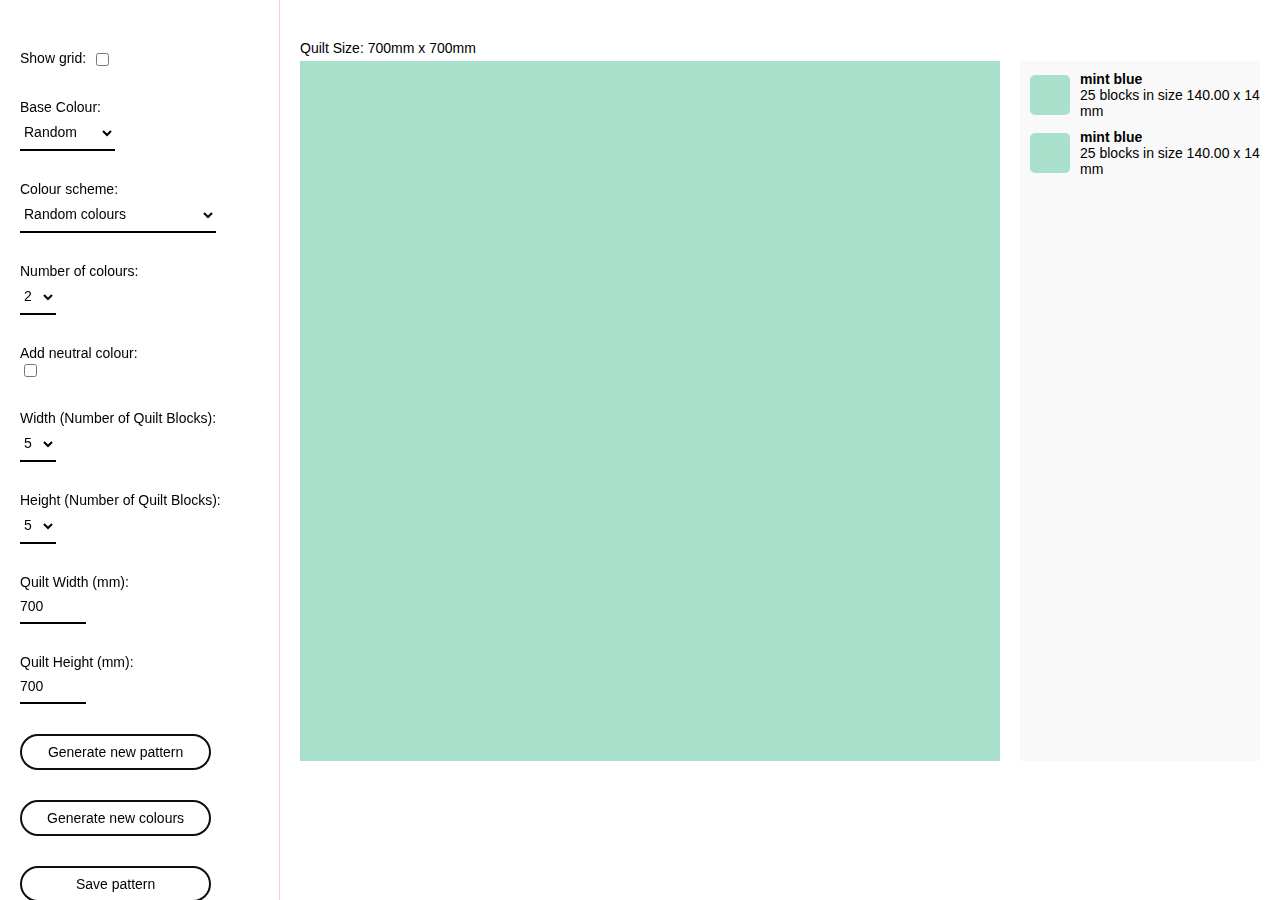
<file: quilt/index.html>
<!DOCTYPE html>
<html lang="de">
  <head>
    <meta charset="utf-8" />
    <meta name="description" content="Quilt Colour Designer" />
    <meta name="viewport" content="width=device-width, initial-scale=1" />

    <title>Quilt Colour Designer</title>

    <link rel="stylesheet" href="CSS/styles.css" />
    <link rel="icon" href="favicon.ico" />
  </head>
  <body>
    <nav id="sidebar">
      <div class="option grid">
        <label for="show-grid">Show grid:</label>
        <input type="checkbox" id="show-grid" onchange="toggleGrid()" />
      </div>

      <div class="option">
        <label for="base-color-select">Base Colour:</label>
        <select id="base-color-select" onchange="generateNewColors()">
          <option value="random">Random</option>
          <!-- Die Optionen werden dynamisch hinzugefügt -->
        </select>
      </div>

      <div class="option">
        <label for="harmony-select">Colour scheme:</label>
        <select
          id="harmony-select"
          onchange="updateColorCountOptions(); generateNewColors()"
        >
          <option value="random">Random colours</option>
          <option value="monochromatic">Monochromatic colours</option>
          <option value="analogous">Analog colours</option>
          <option value="complementary">Complementary colours</option>
          <option value="split-complementary">
            Split complementary colours
          </option>
          <option value="triadic">Triadic colours</option>
          <option value="tetradic">Tetradic colours</option>
          <option value="square">Square colours</option>
        </select>
      </div>

      <div class="option">
        <label for="color-count">Number of colours:</label>
        <select id="color-count" onchange="generateNewColors()">
          <!-- Die Optionen werden dynamisch hinzugefügt -->
        </select>
      </div>

      <div class="option" id="distribution-option" style="display: none">
        <label for="enable-distribution"
          >Activate harmonious color distribution:</label
        >
        <input
          type="checkbox"
          id="enable-distribution"
          onchange="generatePattern()"
        />
      </div>

      <div class="option" id="neutral-checkbox-container">
        <label for="neutral-checkbox">Add neutral colour:</label>
        <input
          type="checkbox"
          id="neutral-checkbox"
          onchange="generateNewColors()"
        />
      </div>

      <div class="option">
        <label for="grid-width">Width (Number of Quilt Blocks):</label>
        <select id="grid-width" onchange="generatePattern()">
          <option value="5">5</option>
          <option value="2">2</option>
          <option value="3">3</option>
          <option value="4">4</option>
          <option value="6">6</option>
          <option value="7">7</option>
          <option value="8">8</option>
          <option value="9">9</option>
          <option value="10">10</option>
          <option value="15">15</option>
          <option value="20">20</option>
        </select>
      </div>

      <div class="option">
        <label for="grid-height">Height (Number of Quilt Blocks):</label>
        <select id="grid-height" onchange="generatePattern()">
          <option value="5">5</option>
          <option value="2">2</option>
          <option value="3">3</option>
          <option value="4">4</option>
          <option value="6">6</option>
          <option value="7">7</option>
          <option value="8">8</option>
          <option value="9">9</option>
          <option value="10">10</option>
          <option value="15">15</option>
          <option value="20">20</option>
        </select>
      </div>

      <div class="option">
        <label for="canvas-width">Quilt Width (mm):</label>
        <input
          type="number"
          id="canvas-width"
          value="700"
          min="100"
          max="2590"
          onchange="updateCanvasSize()"
        />
      </div>

      <div class="option">
        <label for="canvas-height">Quilt Height (mm):</label>
        <input
          type="number"
          id="canvas-height"
          value="700"
          min="100"
          max="2540"
          onchange="updateCanvasSize()"
        />
      </div>

      <div class="option">
        <button onclick="generatePattern()">Generate new pattern</button>
      </div>
      <div class="option">
        <button onclick="generateNewColors()">Generate new colours</button>
      </div>
      <div class="option"></div>
      <button onclick="saveCanvas()">Save pattern</button>
      <div class="option">
        <button onclick="openModal()">
          Save pattern and colour information
        </button>
      </div>
    </nav>

    <main id="main-content">
      <!-- Bereich für die Canvas-Größe -->
      <div class="size" id="canvas-size-info"></div>
      <div id="canvas-container">
        <canvas id="canvas" width="700" height="700"></canvas>
        <div id="color-info"></div>
      </div>
    </main>

    <!-- Modal for title input -->
    <div
      id="title-modal"
      style="
        display: none;
        position: fixed;
        top: 0;
        left: 0;
        width: 100%;
        height: 100%;
        background: rgba(0, 0, 0, 0.5);
        justify-content: center;
        align-items: center;
      "
    >
      <div
        style="
          background: white;
          padding: 20px;
          border-radius: 5px;
          text-align: center;
        "
      >
        <h3>Enter Title</h3>
        <input
          type="text"
          id="title-input"
          placeholder="Enter your title here"
          style="width: 100%; padding: 10px; margin-bottom: 10px"
        />
        <button onclick="submitTitle()">Submit</button>
        <button onclick="closeModal()">Cancel</button>
      </div>
    </div>

    <!-- <script src="JS/colors_barragan.js"></script> -->
    <!-- <script src="JS/colors_lecorbusier.js"></script> -->
    <script src="JS/colors_selfmade_wonames.js"></script>
    <!-- <script src="JS/colors.js"></script>  -->
    <script src="JS/main.js"></script>
  </body>
</html>
</file>
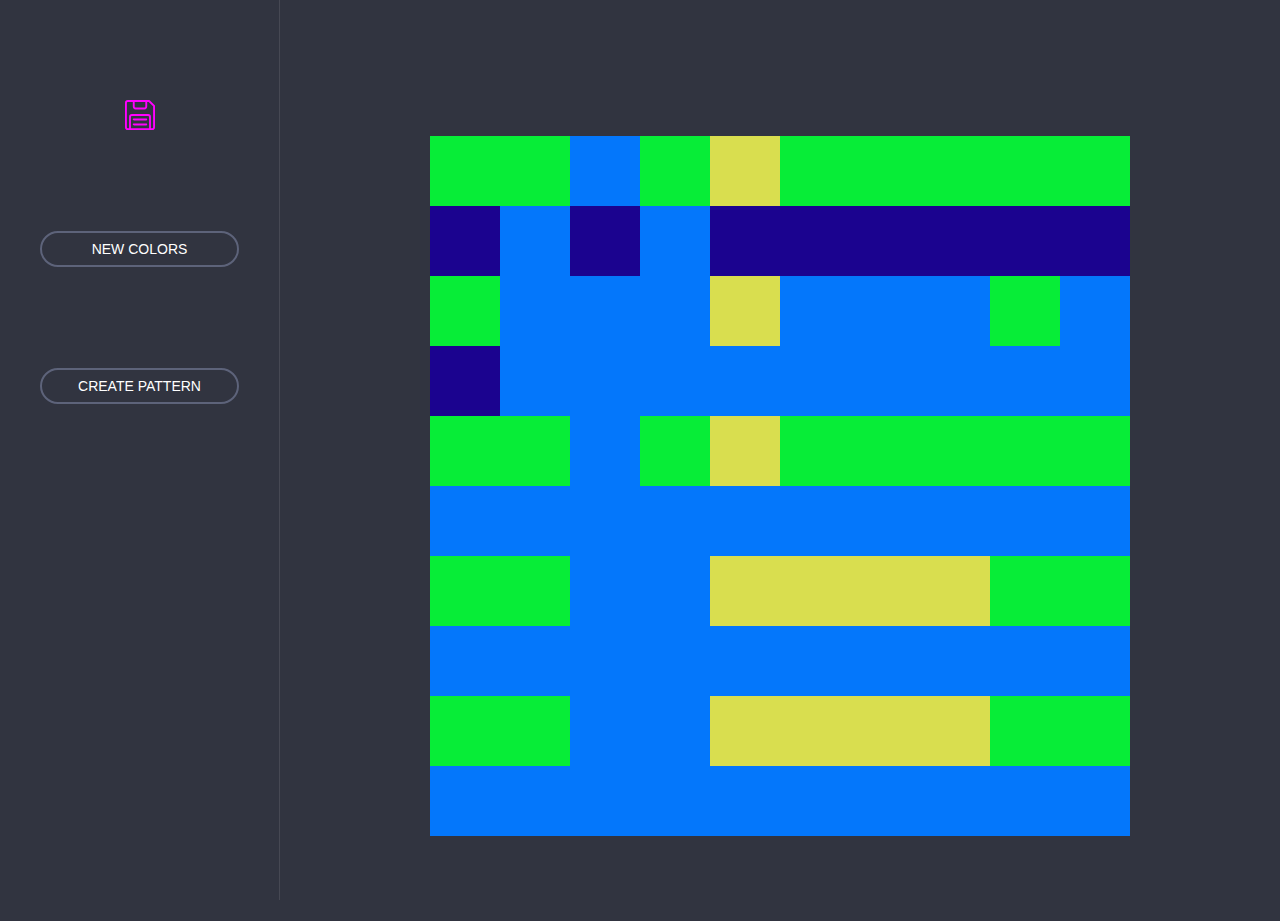
<file: quiltpattern/color.html>
<!doctype html>
<html lang="en">

<head>
  <meta charset="utf-8">
  <meta name="description" content="Learn to Code 💻 Learn to Weave 🧵">
  <meta name="viewport" content="width=device-width, initial-scale=1">

  <title>Quilt Patterns</title>

  <link rel="stylesheet" href="CSS/stylecolor.css">
  <link rel="icon" href="favicon.ico">
</head>

<body>
  <section class="options">

    <!--<div id="opti">
      THIS TOOL IS OPTIMIZED FOR LARGE SCREENS.
    </div>-->


    <!--
    <br>

    <div><a href="../index.html" class="back">HOME</a></div>
    -->
    <div class="option pad-top-30" id="menu">

      <img src="IMAGES/save-button.svg" alt="save-button" id="saveImg" onclick="saveImage()">
      <!--<a href="information.html"><img src="IMAGES/info-button.svg" alt="info-button" id="info-button"></a>-->
    </div>

    <br>


    <!--
    <div class="option pad-top-50 pad-bot-30">
      <span>COLOR 1</span><input type="color" id="col1" value="#313400" class="float-right">
    </div>
    <div class="option pad-bot-30">
      <span>COLOR 2</span><input type="color" id="col2" value="#313400" class="float-right">
    </div>
    <div class="option pad-bot-30">
      <span>COLOR 3</span><input type="color" id="col3" value="#313400" class="float-right">
    </div>
    <div class="option pad-bot-30">
      <span>COLOR 4</span><input type="color" id="col4" value="#313400" class="float-right">
    </div>
    <div class="option pad-bot-50">
      <span>COLOR 5</span><input type="color" id="col5" value="#313400" class="float-right">
    </div>

    <br>

    <div>
      OR CHOOSE RANDOM COLORS
    </div>

    <br />-->


    <div class="option center">
      <button type="button" class="btn patternBtn" id="randCol" onclick="randomColor()">NEW COLORS</button>
    </div>

    <br />

    <div class="option center">
      <button type="button" class="btn patternBtn" id="patternNoStroke" onclick="makePatternNoStroke()">CREATE
        PATTERN</button>
    </div>



  </section>

  <br>

  <div class="centered pad-top-30" id="canvas-container">
    <canvas id="colorCanvas">
      Your browser does not support the HTML5 canvas tag.
    </canvas>
  </div>




  <script src="JS/color.js"></script>
  <script src="JS/script.js"></script>

</body>

</html>
</file>
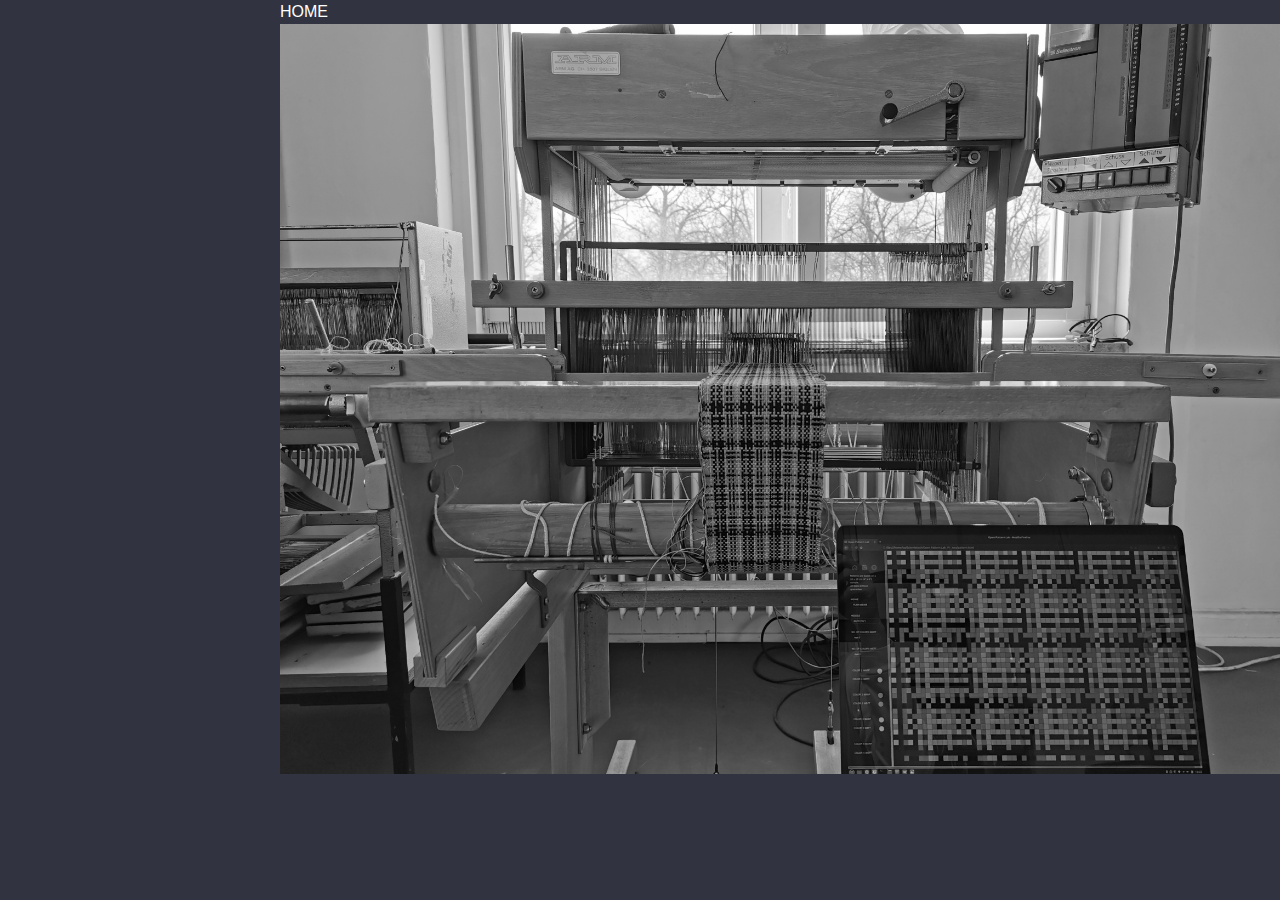
<file: wovenpatterns/info.html>
<!DOCTYPE html>
<html lang="en">

<head>
    <meta charset="UTF-8">
    <meta http-equiv="X-UA-Compatible" content="IE=edge">
    <meta name="viewport" content="width=device-width, initial-scale=1.0">
    <title>Woven patterns</title>
    <link rel="stylesheet" href="CSS/style.css">

    <link rel="icon" href="favicon.ico">
</head>

<body>
    <a href="./pattern.html" class="back">HOME</a>
    <img class="loom-img" src="IMAGES/img4.jpg" alt="Image from Weaving Loom">
</body>

</html>
</file>
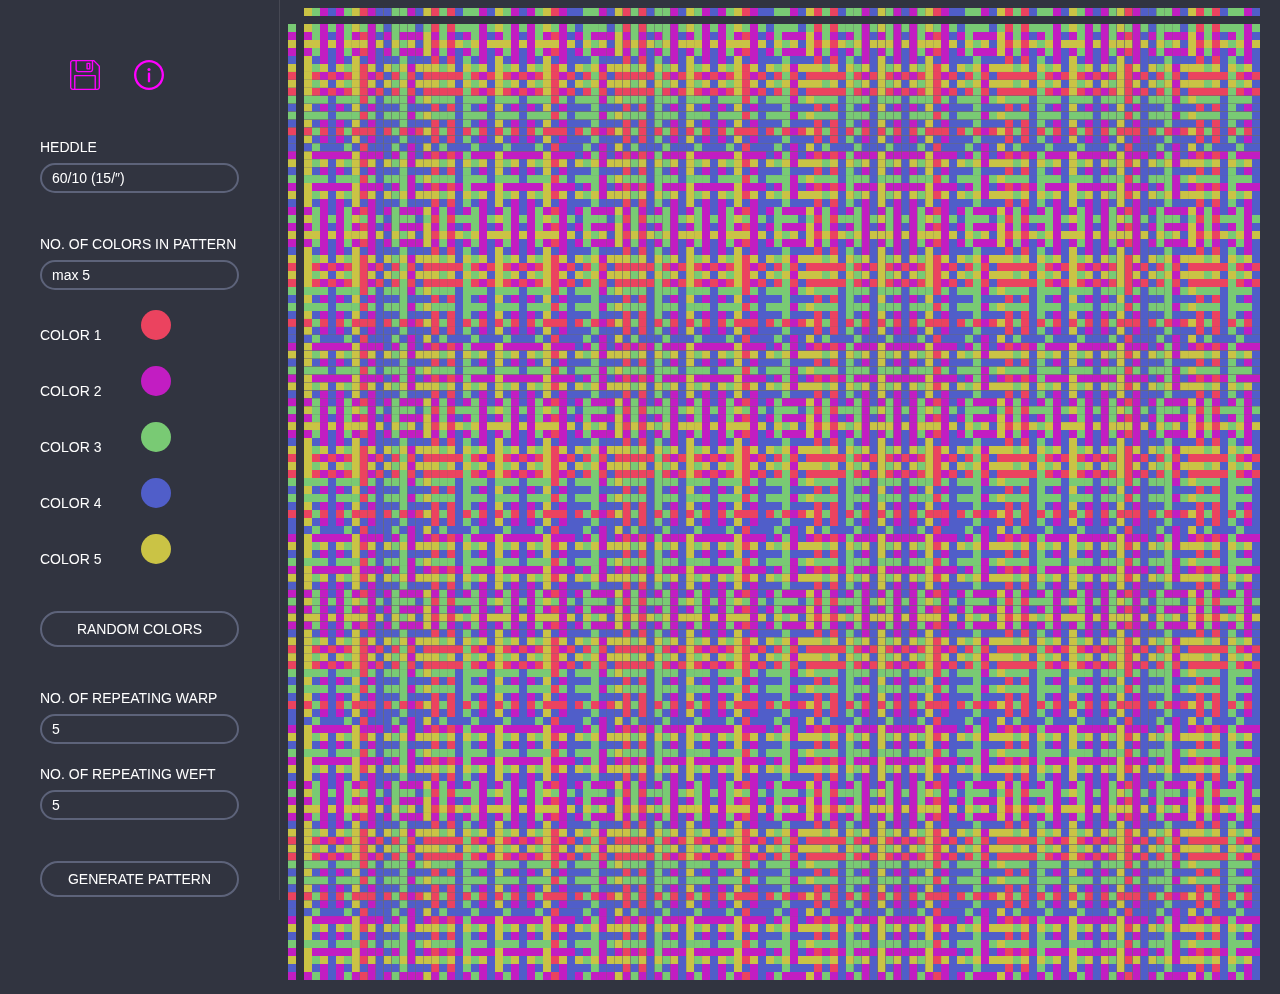
<file: wovenpatterns/pattern.html>
<!doctype html>
<html lang="en">

<head>
  <meta charset="utf-8">
  <meta name="generator" content="weaving">
  <meta http-equiv="X-UA-Compatible" content="IE=edge">
  <meta name="viewport" content="width=device-width, initial-scale=1">
  <title>Woven Patterns</title>

  <link rel="stylesheet" href="CSS/style.css">

  <link rel="icon" href="favicon.ico">
</head>

<body>
  <section class="options">

    <div class="option">
      <img src="IMAGES/save-button.svg" alt="save-button" id="savePng" onclick="saveToPng()">
      <a href="info.html"><img src="IMAGES/info-button.svg" alt="info-button" id="info-button"></a>
    </div>

    <br>

    <div class="option">
      <label>HEDDLE</label>
      <select id="chooseDent">
        <option value="40">20/10 (5/″)</option>
        <option value="60">30/10 (8/″)</option>
        <option value="80">40/10 (10/″)</option>
        <option value="100">50/10 (12/″)</option>
        <option value="120" selected>60/10 (15/″)</option>
        <option value="160">80/10 (20/″)</option>
      </select>
    </div>

    <br>



    <div class="option">
      <label>NO. OF COLORS IN PATTERN</label>
      <select id="numberColors">
        <option value="2">max 2</option>
        <option value="3">max 3</option>
        <option value="4">max 4</option>
        <option value="5" selected> max 5</option>
      </select>
    </div>


    <div class="option">
      <span>COLOR 1</span><input type="color" id="col1" value="#313400">
    </div>
    <div class="option">
      <span>COLOR 2</span><input type="color" id="col2" value="#313400">
    </div>
    <div class="option">
      <span>COLOR 3</span><input type="color" id="col3" value="#313400">
    </div>
    <div class="option">
      <span>COLOR 4</span><input type="color" id="col4" value="#313400">
    </div>
    <div class="option">
      <span>COLOR 5</span><input type="color" id="col5" value="#313400">
    </div>

    <br>

    <div class="option">
      <button type="button" class="btn patternBtn" id="randCol" onclick="randomColor()">RANDOM COLORS</button>
    </div>

    <br>

    <div class="option">
      <label>NO. OF REPEATING WARP</label>
      <select id="chooseNumRepWarp">
        <option value="2">2</option>
        <option value="5" selected>5</option>
        <option value="10">10</option>
        <option value="20">20</option>
      </select>
    </div>

    <div class="option">
      <label>NO. OF REPEATING WEFT</label>
      <select id="chooseNumRepWeft">
        <option value="2">2</option>
        <option value="5" selected>5</option>
        <option value="10">10</option>
        <option value="20">20</option>
      </select>
    </div>

    <br>


    <div class="option">
      <button type="button" class="btn patternBtn" id="patternBtn" onclick="makePattern()">GENERATE PATTERN</button>
    </div>

    <br>

    <div class="option">
      <button type="button" class="btn patternBtn" id="fixWarp" onclick="fixedWarp()">GENERATE PATTERN FIX WARP</button>
    </div>

    <br>

    <div class="option option-checkbox">
      <label>SHOW WEAVE UNIT</label>
      <input type="checkbox" name="rapport" id="check" />
    </div>

    <br>


  </section>


  <canvas id="myCanvas">
    Your browser does not support the HTML5 canvas tag.
  </canvas>


  <script src="JS/sketch.js"></script>
  <script src="JS/script.js"></script>

</body>

</html>
</file>
<file: quilt/CSS/styles.css>
/* Standard-Stile und Basisanpassungen */
* {
  box-sizing: border-box;
  font-smoothing: antialiased;
  text-rendering: optimizeLegibility;
}

html,
body {
  margin: 0;
  padding: 0;
  font-family: "Inter", sans-serif;
}

body {
  font-size: 14px;
}

canvas {
  display: block;
  /* max-width: 100%; */
  image-rendering: pixelated;
}

#sidebar {
  position: fixed;
  top: 0;
  left: 0;
  height: 100vh;
  width: 280px;
  padding: 20px;
  border-right: 1px solid rgba(228, 11, 138, 0.2);
  overflow: auto;
}

body {
  margin-left: 280px;
}

div.option {
  margin: 30px 0 0 0;
}

div.option.grid {
  display: flex;
  /* align-items: center; */
}

#show-grid {
  margin-left: 10px;
}

/* sidebar options*/
select,
input {
  padding: 8px 0;
  cursor: pointer;
  border: none;
  border-bottom: 2px solid #000000;
  outline: none;
  background-color: transparent;
  /* color: #ffffff; */
  text-decoration: none;
  /* width: 80%; */
  font-size: 14px;
}

label {
  display: block;
}

button {
  padding: 8px 8px;
  background-color: transparent;
  border: 2px solid #0f0f0f;
  border-radius: 6rem;
  text-decoration: none;
  width: 80%;
  font-size: 14px;
  transition: background-color 0.3s ease;
}

button:hover {
  background-color: #ef5350;
}

#canvas-container {
  display: flex;
  flex-wrap: nowrap;
  margin: 5px 20px 20px 20px;
  overflow-x: auto; /* Ermöglicht das horizontale Scrollen des gesamten Containers */
  padding-bottom: 20px;
}

#color-info {
  flex-shrink: 0;
  width: 300px;
  background-color: #f9f9f9;
  padding: 10px;
  /* box-shadow: 0 0 10px rgba(0, 0, 0, 0.1); */
  margin-left: 20px; /* Abstand zum Canvas */
  height: auto; /* Höhe dynamisch anpassen */
  overflow-y: auto;
}

.color-box {
  display: flex;
  align-items: center;
  margin-bottom: 10px;
}

.color-swatch {
  width: 40px;
  height: 40px;
  border-radius: 5px;
  margin-right: 10px;
  flex-shrink: 0; /* Verhindert, dass das Swatch verkleinert wird */

  cursor: pointer;
}

.color-label {
  font-size: 14px;
  word-break: break-word;
}

.cell {
  cursor: pointer;
}

.selected-color {
  outline: 2px solid #ef5350; /* Rote Umrandung */
}

@media only screen and (max-width: 699px) {
  #sidebar {
    position: relative;
    width: 100%;
    height: auto;
    border-right: none;
    padding: 10px;
  }

  body {
    margin: 0;
  }

  #canvas-container {
    flex-direction: column;
    align-items: center;
    margin: 0 10px 10px 10px;
    overflow-x: visible;
  }

  .size {
    font-size: 16px;
    color: #333;
    padding: 10px;
    border: 1px solid #ddd;
    border-radius: 5px;
    background-color: #f9f9f9;
    margin: 10px;
  }

  #color-info {
    width: 100%;
    margin-left: 0;
    margin-top: 20px;
  }
}
</file>
<file: quiltpattern/CSS/stylecolor.css>
* {
  -webkit-box-sizing: border-box;
  -moz-box-sizing: border-box;
  box-sizing: border-box;
  -webkit-font-smoothing: antialiased;
  text-rendering: optimizeLegibility;
}

html,
body,
div,
span,
h1,
h2,
h3,
h4,
h5,
h6,
p,
a,
img,
canvas,
section {
  margin: 0;
  padding: 0;
  border: 0;
  vertical-align: baseline;
}

footer,
section {
  display: block;
}

body {
  font-family: Verdana, sans-serif;
  font-size: 14px;
  font-weight: 400;
  line-height: 1.5;
  background-color: #313440;
  color: #ffffff;
}

/*@media only screen and (min-width: 800px) {
  #colorCanvas {
    height: 100vh;
  }
}

@media only screen and (max-width: 799px) {
  #colorCanvas {
    width: 100%;
  }
}*/

#langPattern {
  color: #5d637a;
  font-size: 20px;
}

#langPattern a {
  color: #5d637a;
}

#enLang {
  text-decoration: underline;
}

#deLang {
  text-decoration: underline;
}

#imprint {
  padding-left: 10px;
}

/*#opti {
  font-size: 18px;
  color: purple;
  margin-bottom: 20px;
  background-color: orange;
}*/

#menu {
  display: flex;
  justify-content: space-around;
}

a {
  text-decoration: none;
}

@media only screen and (min-width: 800px) {
  section.options {
    position: fixed;
    top: 0;
    left: 0;
    height: 100vh;
    width: 280px;
    padding: 40px;
    border-right: 1px solid rgba(255, 255, 255, 0.1);
    overflow: auto;
    background-color: #313440;
  }

  body {
    margin: 0 0 0 280px;
  }

  /*#opti {
    display: none;
  }*/
  .centered {
    display: flex;
    justify-content: center;
    align-items: center;
    height: 100vh;
  }

  .patternBtn {
    margin-top: 50px;
  }
}

@media only screen and (max-width: 799px) {
  body {
    padding: 10px;
  }

  footer {
    padding-top: 0 !important;
    padding-bottom: 50px;
  }

  #colorCanvas {
    max-width: 98%;
  }

  button {
    width: 90% !important;
    text-align: center;
  }
}

div.option {
  margin: 30px 0 0 0;
}

label {
  display: block;
  margin: 0 0 5px 0;
}

.patternBtn {
  -webkit-border-radius: 25px;
  -moz-border-radius: 25px;
  border-radius: 25px;
  color: #ffffff;
  font-size: 14px;
  padding: 8px 20px 8px 20px;

  border: solid #5d637a 2px;
  text-decoration: none;
  background-color: #313440;
  width: 100%;
}

.patternBtn:hover {
  background-color: #424657;
}

#saveImg {
  height: 30px;
  cursor: pointer;
  /*  padding-left: 30px;*/
}

#home-button {
  height: 30px;
}

#info-button {
  height: 30px;
  /*padding-left: 30px;*/
}

.option span {
  padding-right: 40px;
}

input[type="color"] {
  -webkit-appearance: none;
  width: 30px;
  height: 30px;
  border: 0;
  border-radius: 50%;
  padding: 0;
  overflow: hidden;
  /*box-shadow: 2px 2px 5px rgba(0,0,0,.1);*/
}

input[type="color"]::-webkit-color-swatch-wrapper {
  padding: 0;
}

input[type="color"]::-webkit-color-swatch {
  border: none;
}

select {
  -webkit-border-radius: 25px;
  -moz-border-radius: 25px;
  border-radius: 25px;
  width: 100%;
  color: #ffffff;
  border-color: #5d637a;
  border-style: solid;
  border-width: 2px;
  background-color: #313440;
  font-size: 14px;
  border-radius: 25px;
  padding: 5px 10px 5px 10px;
  /*remove arrow*/
  /* for Firefox */
  -moz-appearance: none;
  /* for Safari, Chrome, Opera */
  -webkit-appearance: none;
  appearance: none;
}

select::-ms-expand {
  display: none;
  /* Hide the default arrow in Internet Explorer 10 and Internet Explorer 11 */
}

select:hover {
  background-color: #424657;
}

footer {
  padding-top: 80px;
  padding-bottom: 10px;
}

footer a {
  color: #ffffff;
}

.center {
  text-align: center;
}

.pad-top-30 {
  padding-top: 30px;
}

.pad-top-50 {
  padding-top: 50px;
}
.pad-bot-50 {
  padding-bottom: 50px;
}

.pad-bot-30 {
  padding-bottom: 30px;
}

.float-right {
  float: right;
}

.back {
  color: #ffffff;
  font-size: 16px;
}

/*#canvas-container {
  width: 98%;
  min-height: 100vh;
}*/
</file>
<file: wovenpatterns/CSS/style.css>
* {
  -webkit-box-sizing: border-box;
  -moz-box-sizing: border-box;
  box-sizing: border-box;
  -webkit-font-smoothing: antialiased;
  text-rendering: optimizeLegibility;
}

html,
body,
div,
span,
h1,
h2,
h3,
h4,
h5,
h6,
p,
a,
img,
canvas,
section {
  margin: 0;
  padding: 0;
  border: 0;
  vertical-align: baseline;
}

footer,
section {
  display: block;
}

body {
  font-family: Verdana, sans-serif;
  font-size: 14px;
  font-weight: 400;
  line-height: 1.5;
  background-color: #313440;
  color: #ffffff;
}

#myCanvas {
  width: 98%;
  min-height: 100vh;
}

#langPattern {
  color: #5d637a;
  font-size: 20px;
}

#langPattern a {
  color: #5d637a;
}

#enLang {
  text-decoration: underline;
}

#deLang {
  text-decoration: underline;
}

a {
  text-decoration: none;
}

@media only screen and (min-width: 600px) {
  section.options {
    position: fixed;
    top: 0;
    left: 0;
    height: 100vh;
    width: 280px;
    padding: 40px;
    border-right: 1px solid rgba(255, 255, 255, 0.1);
    overflow: auto;
  }

  body {
    margin: 0 0 0 280px;
  }
}

div.option {
  margin: 20px 0 0 0;
}

div.option-checkbox {
  display: flex;
  justify-content: space-between;
  align-items: center;
  margin-bottom: 20px;
}

label {
  display: block;
  margin: 0 0 5px 0;
}

input[type="checkbox"] {
  -webkit-appearance: none;
  appearance: none;
  width: 16px;
  height: 16px;
  background-color: #ffffff;
  border-radius: 50%;
  outline: none;
  transition: background-color 0.25s;
}

/*input[type="checkbox"]:checked {
  background-color: #ff00ff;
}*/

.patternBtn {
  -webkit-border-radius: 25px;
  -moz-border-radius: 25px;
  border-radius: 25px;
  color: #ffffff;
  font-size: 14px;
  padding: 8px 20px 8px 20px;
  border: solid #5d637a 2px;
  text-decoration: none;
  background-color: #313440;
  width: 100%;
}

.patternBtn:hover {
  background-color: #424657;
}

#savePng {
  height: 30px;
  cursor: pointer;
  padding-left: 30px;
}

#home-button {
  height: 30px;
}

#info-button {
  height: 30px;
  padding-left: 30px;
}

.option span {
  padding-right: 40px;
}

input[type="color"] {
  -webkit-appearance: none;
  width: 30px;
  height: 30px;
  border: 0;
  border-radius: 50%;
  padding: 0;
  overflow: hidden;
  /*box-shadow: 2px 2px 5px rgba(0,0,0,.1);*/
}

input[type="color"]::-webkit-color-swatch-wrapper {
  padding: 0;
}

input[type="color"]::-webkit-color-swatch {
  border: none;
}

select {
  -webkit-border-radius: 25px;
  -moz-border-radius: 25px;
  border-radius: 25px;
  width: 100%;
  color: #ffffff;
  border-color: #5d637a;
  border-style: solid;
  border-width: 2px;
  background-color: #313440;
  font-size: 14px;
  border-radius: 25px;
  padding: 5px 10px 5px 10px;
  /*remove arrow*/
  /* for Firefox */
  -moz-appearance: none;
  /* for Safari, Chrome, Opera */
  -webkit-appearance: none;
  appearance: none;
}

select::-ms-expand {
  display: none;
  /* Hide the default arrow in Internet Explorer 10 and Internet Explorer 11 */
}

select:hover {
  background-color: #424657;
}

footer {
  padding-top: 80px;
}

footer a {
  color: #ffffff;
}
#impressum {
  padding-left: 10px;
}

.back {
  color: #ffffff;
  font-size: 16px;
}

.loom-img {
  width: 100%;
  height: auto;
}
</file>
